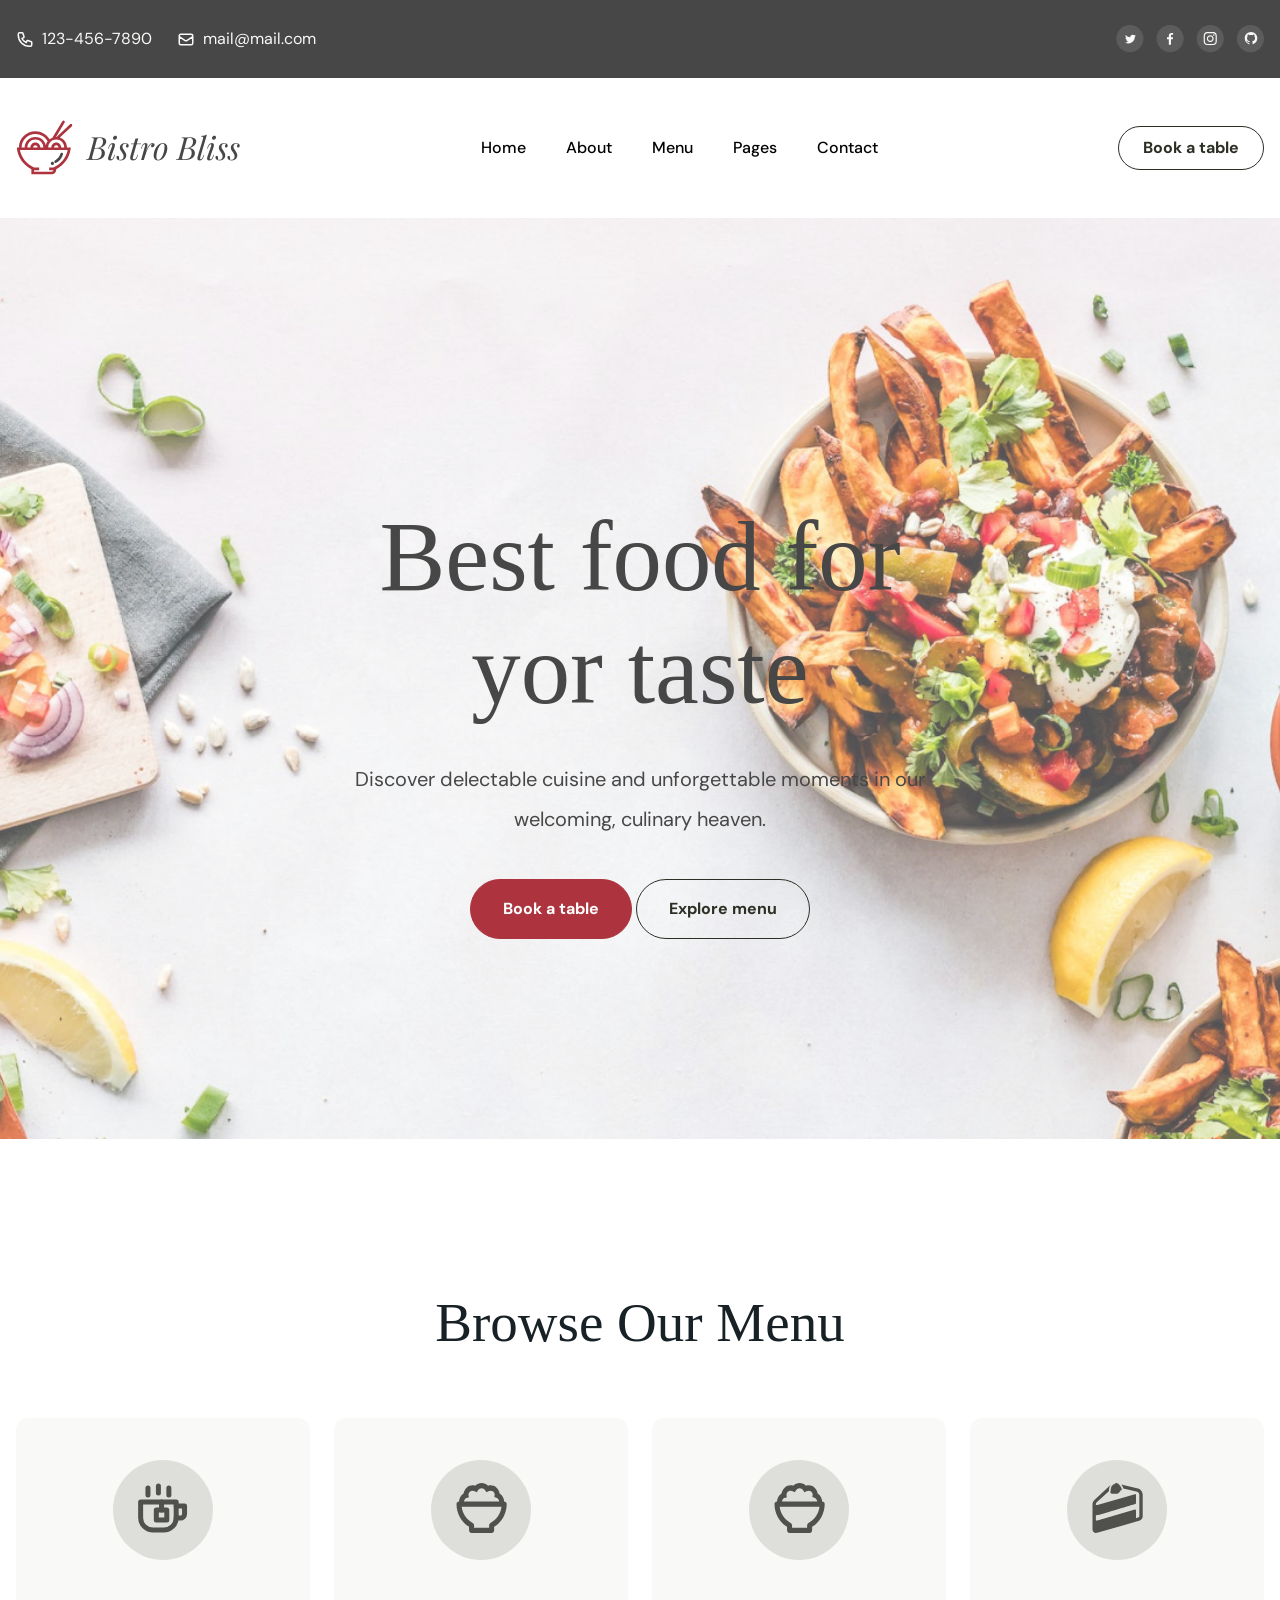
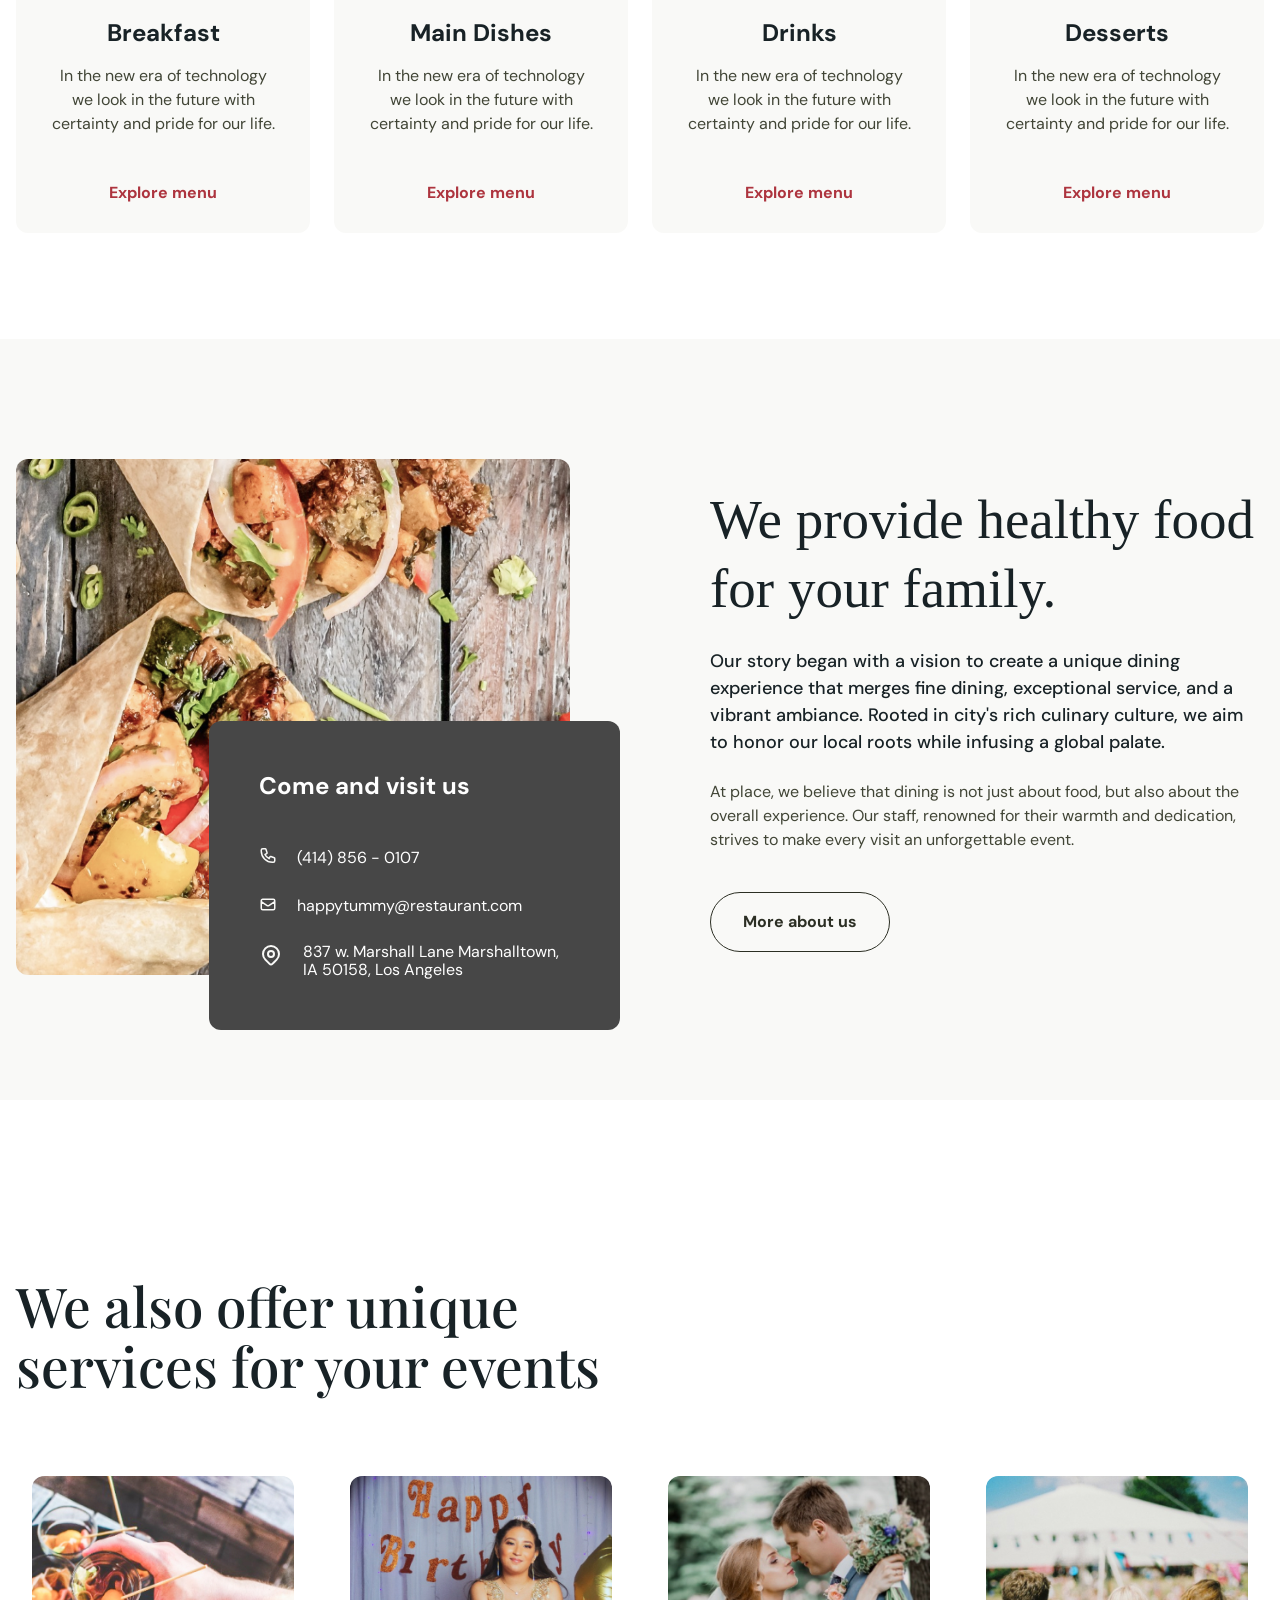
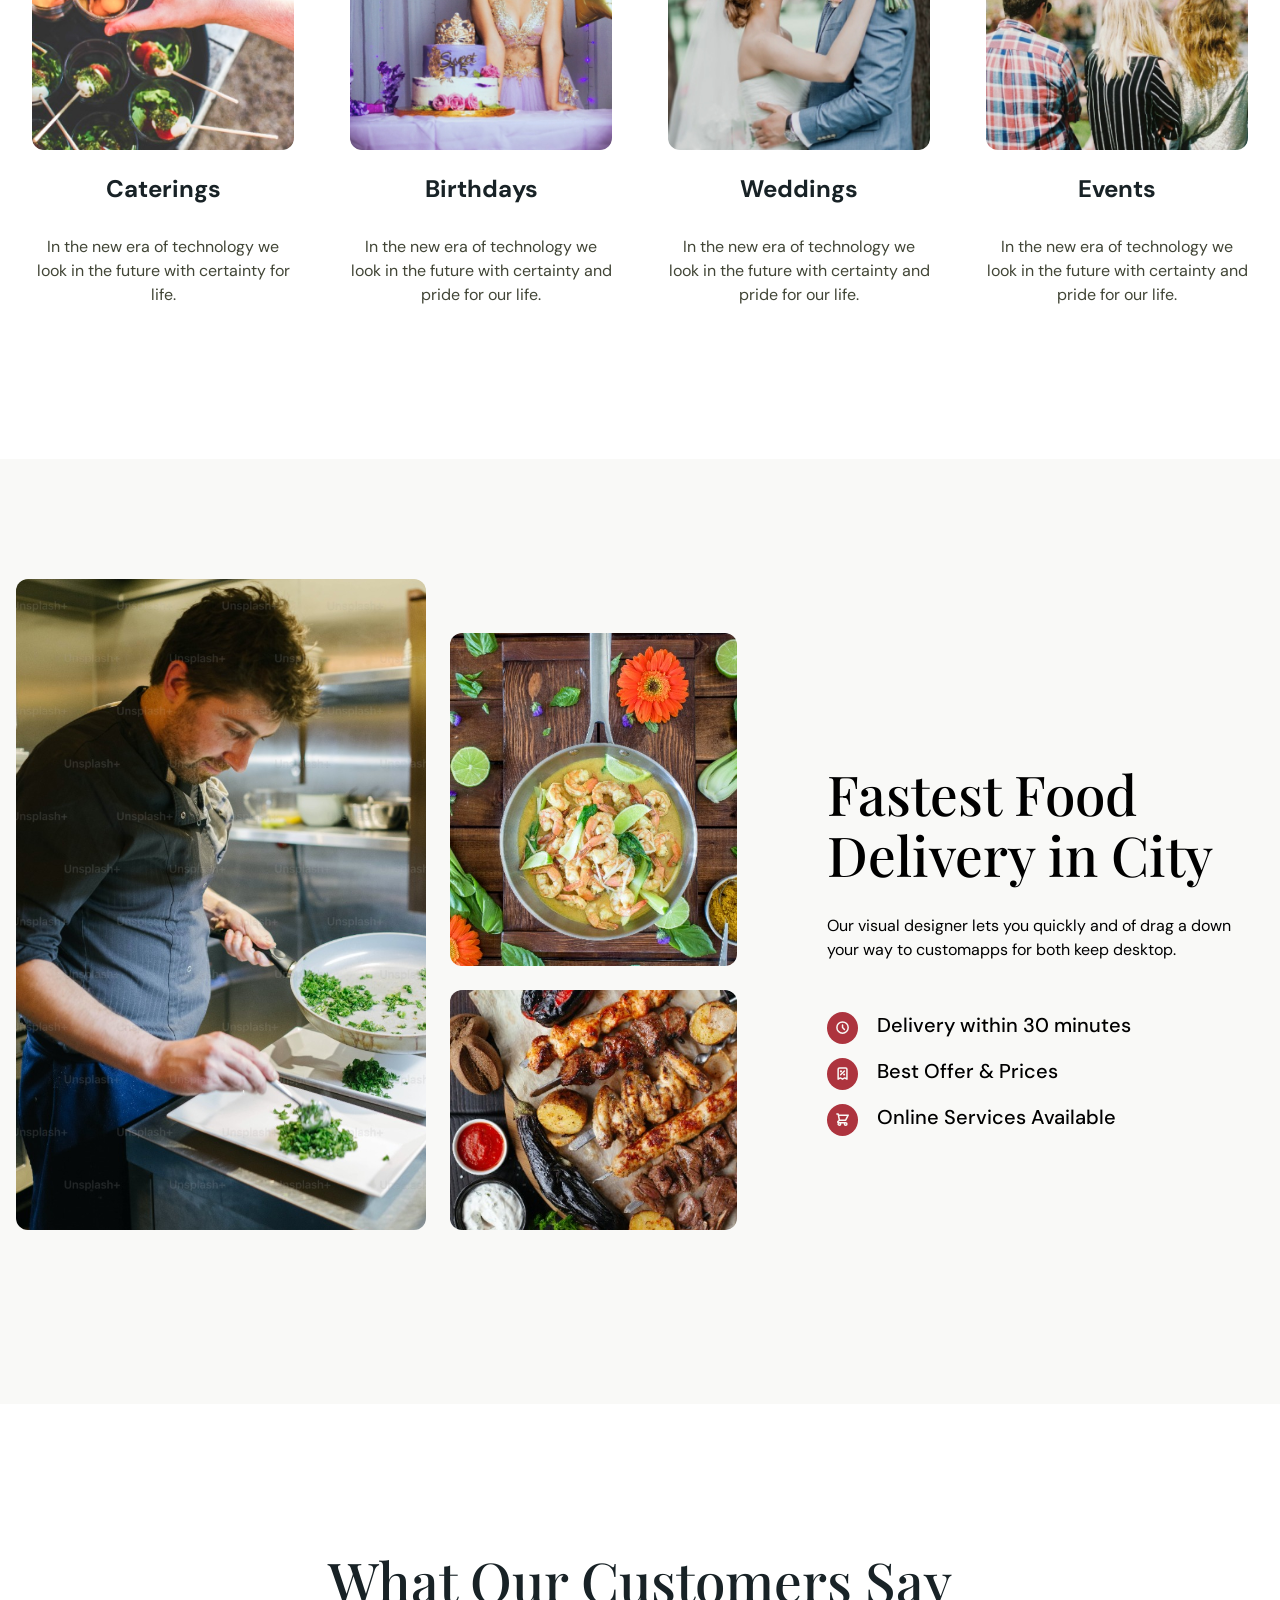
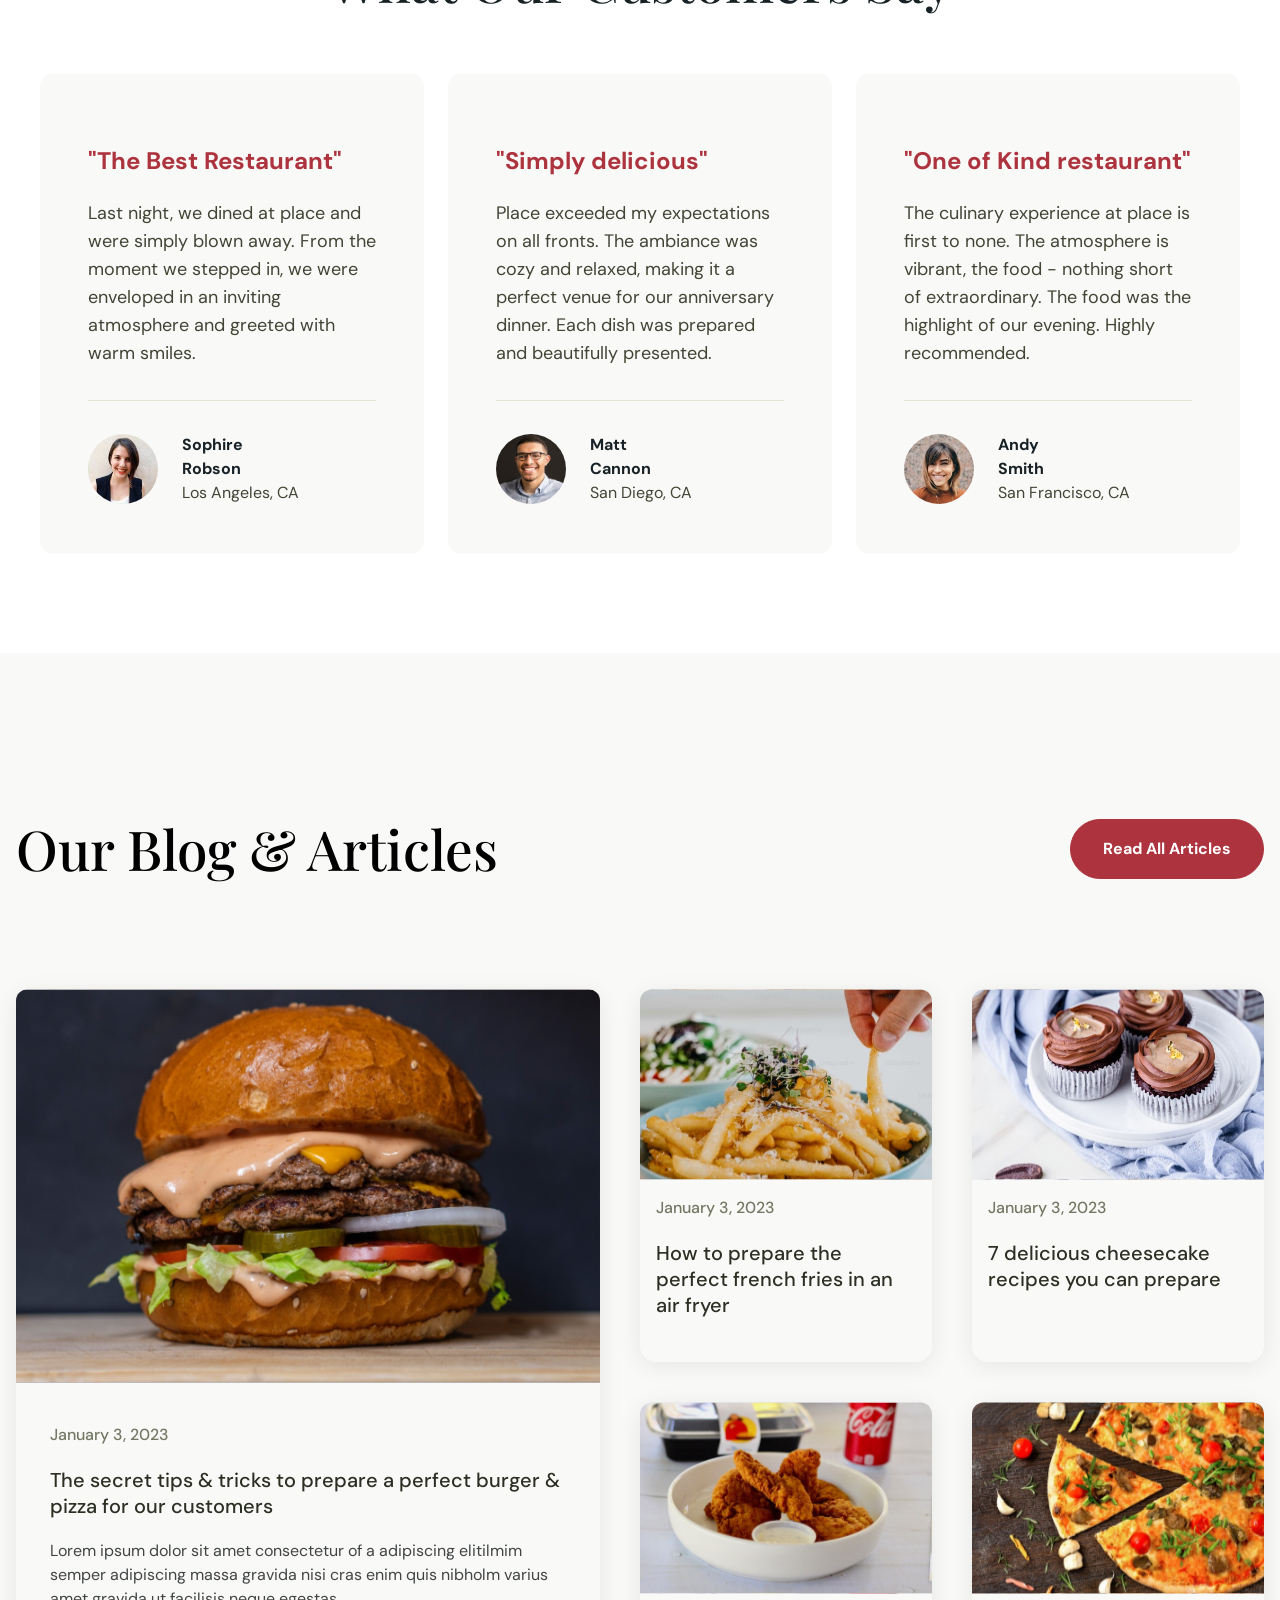
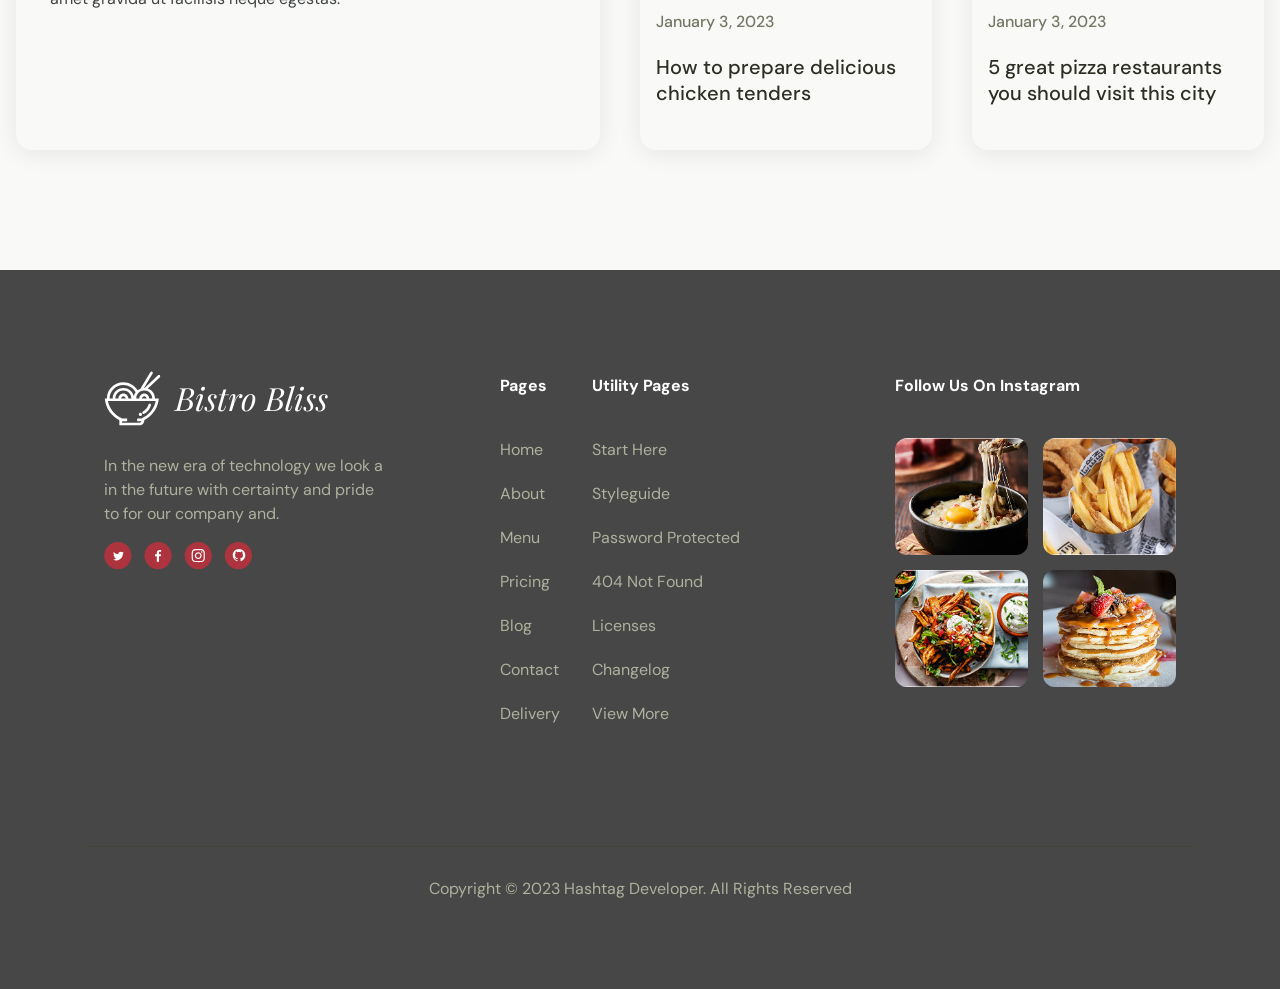
<file: index.html>
<!DOCTYPE html>
<html lang="en">
<head>
    <meta charset="UTF-8">
    <meta name="viewport" content="width=device-width, initial-scale=1.0">
    <title>Document</title>
    <link href="https://fonts.googleapis.com/css2?family=DM+Sans:ital,opsz,wght@0,9..40,100..1000;1,9..40,100..1000&family=Playfair+Display:ital,wght@0,400..900;1,400..900&display=swap" rel="stylesheet">
    <link rel="stylesheet" href="/CSS/style.css" ></link>
</head>
<body>

    <header class="header">
        <div class="bg-dark-grey">
            <nav class="top-bar container">
                <div class="top-bar-contact">
                    <a href="tel:123-456-7890">
                        <img src="/Image/phone.svg" alt="Icon telephone">
                        <span class= "contact-text"> 123-456-7890 </span>
                    </a>

                    <a href="mailto: mail@mail.com"> 
                        <img src="/Image/mail.svg" alt="">
                        <span class="contact-text"> mail@mail.com</span> 
                    </a>

                </div>

                <nav class="top-bar-social">
                 <ul class="top-bar-social-menu">
                        <li><a href="#"> <img src="/Image/twiter.svg" alt=""> </a> </li>
                        <li><a href="#"> <img src="/Image/facebook.svg" alt=""> </a> </li>
                        <li><a href="#"> <img src="/Image/insta.svg" alt=""> </a> </li>
                        <li><a href="#"> <img src="/Image/github.svg" alt=""> </a> </li> 
                    </ul>
                </nav>
            </nav>
        </div>

        <div class="main-menu container">
            <div class="logo">
                <img class="logo" src="Image/japanese-food.svg" alt="Logo restaurante Bistro Bliss" />
                <h1 class="logo-title"> Bistro Bliss </h1>
            </div>
            

            <nav class="menu">
                <ul class="menu-list">
                    <li><a href="#">Home</a></li>
                    <li><a href="#">About</a></li>
                    <li><a href="#">Menu</a></li>
                    <li><a href="#">Pages</a></li>
                    <li><a href="#">Contact</a></li>
                </ul>
            </nav>

            <button class="button">Book a table</button>

        </div>
    </header>




    <main class="main">
        <section class="hero-banner">
            <div class="hero-banner-content">
                <h2 class="hero-banner-title">Best food for yor taste</h2>
                <p class="hero-banner-description"> Discover delectable cuisine and unforgettable moments in our welcoming, culinary heaven.</p>
                 <div class="hero-banner-buttons">
                     <button class="button button-xl button-red ">Book a table</button>
                     <button class="button button-xl">Explore menu</button>
                 </div>
            </div>
            
        </section>

        <div class="bg-white"> 
            <section class="our-menu container">
                <h2 class="our-menu-title">Browse Our Menu</h2>
                <div class="our-menu-cards">
                    <article class="our-menu-card">
                        <div class="our-menu-card-img-content">
                            <img class="our-menu-card-image" src="Image/brakfast-icon.svg" alt="icono">

                        </div>
                        
                        <div class="our-menu-card-content">
                            <h3 class="our-menu-card-title">Breakfast</h3>
                            <p class="our-menu-card-description">In the new era of technology we look in the future with certainty and pride for our life.</p>
                        </div>
                        <a class="our-menu-card-link" href="">Explore menu</a>
                    </article>

                    <article class="our-menu-card">
                        <div class="our-menu-card-img-content">
                            <img class="our-menu-card-image" src="Image/MainDishes-icon.svg" alt="icono">
                            
                        </div>
                        <div class="our-menu-card-content"> 
                            <h3 class="our-menu-card-title">Main Dishes</h3>
                            <p class="our-menu-card-description">In the new era of technology we look in the future with certainty and pride for our life.</p>
                        </div>
                        <a class="our-menu-card-link"  href="">Explore menu</a>
                    </article>

                    <article class="our-menu-card">
                        <div class="our-menu-card-img-content"> 
                            <img class="our-menu-card-image" src="Image/Drinks-icon.svg" alt="icono">
                            
                        </div>
                        <div class="our-menu-card-content">
                            <h3 class="our-menu-card-title">Drinks</h3>
                            <p class="our-menu-card-description">In the new era of technology we look in the future with certainty and pride for our life.</p>
                        </div>
                        <a class="our-menu-card-link"  href="">Explore menu</a>
                    </article>

                    <article class="our-menu-card">
                        <div class="our-menu-card-img-content"> 
                            <img class="our-menu-card-image" src="Image/Dessert-icon.svg" alt="icono">
                            
                        </div>
                        <div class="our-menu-card-content">
                            <h3 class="our-menu-card-title">Desserts</h3>
                            <p class="our-menu-card-description">In the new era of technology we look in the future with certainty and pride for our life.</p>
                        </div>
                        <a class="our-menu-card-link" href="">Explore menu</a>
                    </article>

                </div>

            </section>

        </div>
       
    
    <div class="bg-grey">
         <section class="about-us container">
            <div class="about-us-info">
                <img class="about-us-img" src="Image/about-us-3.png" alt="icono">
                <article class="about-us-info-box">
                    <div class="about-us-info-box-content">
                        <p class="about-us-info-box-title">Come and visit us</p>
                        <p class="about-us-info-box-phone">(414) 856 - 0107</p>
                        <p class="about-us-info-box-mail">happytummy@restaurant.com</p>
                        <p class="about-us-info-box-address">837 w. Marshall Lane Marshalltown, IA 50158, Los Angeles</p>
                     </div>
                       
                    
                </article>
            </div>

            <div class="about-us-text">
                <h2 class="about-us-title">We provide healthy food for your family.</h2>
                <p class="about-us-desc-main">Our story began with a vision to create a unique dining experience that merges fine dining, exceptional service, and a vibrant ambiance. Rooted in city's rich culinary culture, we aim to honor our local roots while infusing a global palate. </p>
                <p class="about-us-desc">At place, we believe that dining is not just about food, but also about the overall experience. Our staff, renowned for their warmth and dedication, strives to make every visit an unforgettable event. </p>
                <a class="button button-xl about-us-link" href="">More about us</a>
            </div>
        </section>
    </div>
       


        <div class="bg-white">  
           <section class="services container">
                <h3 class="service-title">We also offer unique services for your events</h3>
                <div class="services-cards">
                    <article class="services-card">
                        <img class="services-card-img" src="Image/caterings.jpg" alt="Foto de un catering">
                        <h3 class="services-card-title">Caterings</h3>
                        <p class="services-card-desc">In the new era of technology we look in the future with certainty for life.</p>
                    
                    </article>

                    <article class="services-card">
                        <img class="services-card-img"  src="Image/birthday.jpg" alt="Foto de una cumpleañera">
                        <h3 class="services-card-title">Birthdays</h3>
                        <p class="services-card-desc">In the new era of technology we look in the future with certainty and pride for our life.</p>
                    
                    </article>

                    <article class="services-card">
                        <img class="services-card-img" src="Image/weding.jpg" alt="Foto pareja de boda">
                        <h3 class="services-card-title">Weddings</h3>
                        <p class="services-card-desc">In the new era of technology we look in the future with certainty and pride for our life.</p>
                    
                    </article>

                    <article class="services-card">
                        <img class="services-card-img" src="Image/event.jpg" alt="Foto personas en un evento">
                        <h3 class="services-card-title">Events</h3>
                        <p class="services-card-desc">In the new era of technology we look in the future with certainty and pride for our life.</p>
                    
                    </article>
                </div>
            </section> 
        </div>
        
        <div class="bg-grey">
            <section class="delivery container">
                <div class="delivery-imgs">
                    <img class="delivery-img" src="Image/Delivery-picture1.svg" alt="Foto de un chef">
                    <img class="delivery-img" src="Image/Delivery-picture2.svg" alt="Foto de plato de gambas">
                    <img class="delivery-img" src="Image/Delivery-picture3.svg" alt="Foto plato de carne">   
                </div>
                <div class="delivery-info">
                    <h2 class="delivery-title">Fastest Food Delivery in City</h2>
                    <p class="delivery-desc">Our visual designer lets you quickly and of drag a down your way to customapps for both keep desktop. </p>
                    <ul class="delivery-points">
                        <li class="delivery-point-item">Delivery within 30 minutes

                        </li> 

                        <li class="delivery-point-item">Best Offer & Prices
                        
                        </li> 

                        <li class="delivery-point-item">Online Services Available
                        
                        </li> 

                    </ul>
               
                   <!-- <img src="/CodeSpace_Estefi/Image/delivery-icon-clock.svg" alt="Icono reloj">
                 
                    <img src="/CodeSpace_Estefi/Image/delivery-icon-receipt-tax.svg" alt="Icono de una factura">
            
                    <img src="/CodeSpace_Estefi/Image/delivery-icon-shopping-cart.svg" alt="Icono de un carrito de compra">
            --> 
                </div>
    
            </section>

        </div>

        <div class="bg-white">
          <section class="opinions container">
            <h2 class="opinions-title">What Our Customers Say</h2>
            <div class="opinions-cards">
                <article class="opinions-card">
                    <h3 class="opinions-card-title">"The Best Restaurant"</h3>
                    <p  class="opinions-card-desc">Last night, we dined at place and were simply blown away. From the moment we stepped in, we were enveloped in an inviting atmosphere and greeted with warm smiles.</p>
                    <div class="opinions-card-author">
                        <img class="opinions-card-author-img" src="Image/opinion1.png" alt="Mujer con pelo corto y morena">
                        <div class="opinions-card-data">
                            <p class="opinions-card-author-name">Sophire Robson</p>
                            <p class="opinions-card-author-city">Los Angeles, CA</p>  
                        </div>
                        
                    </div>
                </article>

                <article class="opinions-card">
                    <h3 class="opinions-card-title">"Simply delicious"</h3>
                    <p class="opinions-card-desc">Place exceeded my expectations on all fronts. The ambiance was cozy and relaxed, making it a perfect venue for our anniversary dinner. Each dish was prepared and beautifully presented.</p>
                    <div class="opinions-card-author">
                        <img class="opinions-card-author-img" src="Image/opinion2.png" alt="Hombre moreno con pelo corto y gafas">
                         <div class="opinions-card-data">
                            <p class="opinions-card-author-name">Matt Cannon</p>
                            <p class="opinions-card-author-city">San Diego, CA</p> 
                         </div>
                        
                    </div>
                </article>

                <article class="opinions-card">
                    <h3 class="opinions-card-title">"One of Kind restaurant"</h3>
                    <p class="opinions-card-desc">The culinary experience at place is first to none. The atmosphere is vibrant, the food - nothing short of extraordinary. The food was the highlight of our evening. Highly recommended.</p>
                    <div class="opinions-card-author">
                        <img class="opinions-card-author-img" src="Image/opinion3.png" alt="Mujer sonriente con el pelo suelto y medio rubio">
                         <div class="opinions-card-data">
                            <p class="opinions-card-author-name">Andy Smith</p>
                            <p class="opinions-card-author-city">San Francisco, CA</p>  
                         </div>
                        
                    </div>
                </article>

            </div>
        </section>  
        </div>
        

        <div class="bg-grey">

                <section class="blog container">
                    <div class="blog-header">
                    <h2 class="blog-title">Our Blog & Articles</h2>
                    <button class="button button-xl button-red">Read All Articles</button> 
                    </div>

                    <div class="blog-articles">
                        <article class="blog-article-main">
                            <img class="blog-article-img" src="Image/articles-blog-p1.svg" alt="Foto hamburguesa">
                            <div class="blog-article-data"> 
                               <time class="blog-article-date">January 3, 2023</time>
                                <h3 class="blog-article-title">The secret tips & tricks to prepare a perfect burger & pizza for our customers</h3>
                                <p class="blog-article-desc">Lorem ipsum dolor sit amet consectetur of a adipiscing elitilmim semper adipiscing massa gravida nisi cras enim quis nibholm varius amet gravida ut facilisis neque egestas.</p> 
                            </div>
                            
                    
                        </article>
                
            
                        <article class="blog-article">
                            <img class="blog-article-img" src="Image/articles-blog-p2.svg" atl="Foto patatas fritas">
            
                            <div class="blog-article-data"> 
                                <time class="blog-article-date" class="article-card-date">January 3, 2023</time>
                                <h3 class="blog-article-title">How to prepare the perfect french fries in an air fryer</h3>
                            </div>
                            
                        </article>

                        <article class="blog-article">
                            <img class="blog-article-img"  src="Image/articles-blog-p3.svg" atl="Foto cupcakes">
                            <div class="blog-article-data"> 
                                <time class="blog-article-date">January 3, 2023</time>
                                <h3 class="blog-article-title">7 delicious cheesecake recipes you can prepare</h3>
                            </div>
                           
                           
                        </article>

                        <article class="blog-article">
                            <img class="blog-article-img" src="Image/articles-blog-p4.svg" atl="Foto de un plato con pollo frito">
                            <div class="blog-article-data"> 
                                <time class="blog-article-date" class="article-card-date">January 3, 2023</time>
                                <h3 class="blog-article-title">How to prepare delicious chicken tenders</h3>
                            </div>
                           
                        </article>

                        <article class="blog-article">
                            <img class="blog-article-img" src="Image/articles-blog-p5.svg" atl="Foto de una pizza">
                            <div class="blog-article-data"> 
                                <time class="blog-article-date" >January 3, 2023</time>
                                <h3 class="blog-article-title">5 great pizza restaurants you should visit this city</h3>
                            </div>
                            
                        </article>
                    </div>
                </section>
        </div>
        
        </main>

    <!-- Comentario -->

    <div class="bg-footer">
    <footer class="footer">
        <div class="footer-info container">
            <div class="footer-info-company">
                <div class="logo">
                    <svg class="logo" width="57" height="55" viewBox="0 0 57 55" fill="none" xmlns="http://www.w3.org/2000/svg">
                        <g id="japanese-food" clip-path="url(#clip0_6038_123)">
                            <path class="logo-white" id="Vector" d="M48.1695 0.80383C47.8609 0.625798 47.4931 0.575068 47.1466 0.662739C46.8 0.750411 46.5029 0.969345 46.3203 1.27163L36.6489 17.3631C36.5993 17.4465 36.5593 17.5351 36.5295 17.6272C35.4474 18.0212 34.4374 18.5848 33.5387 19.2959C30.6083 14.4064 25.2391 11.3276 19.3732 11.3276C10.3221 11.3276 2.95967 18.5483 2.93444 27.4317H0.800903L0.991673 28.9239C2.10183 37.597 7.54798 45.1725 15.3787 49.1615V54.2826H35.5843C38.1455 54.2826 40.2292 52.2343 40.2292 49.7182V49.1621C48.0624 45.1713 53.5061 37.5958 54.6187 28.9239L54.8095 27.4305H50.9566C50.9387 22.8963 47.9781 19.0415 43.86 17.5861L55.9264 6.18174C56.4631 5.67465 56.4803 4.83454 55.9621 4.30751C55.8394 4.18203 55.6926 4.08154 55.5303 4.01178C55.368 3.94202 55.1932 3.90435 55.0161 3.90092C54.8389 3.8975 54.6628 3.92839 54.4978 3.99183C54.3328 4.05526 54.1821 4.15001 54.0544 4.27064L40.6132 16.9762C40.4926 16.9714 40.3726 16.9581 40.2501 16.9581C40.1726 16.9581 40.0981 16.969 40.0218 16.9702L48.6458 2.62004C48.736 2.47007 48.7952 2.30413 48.8201 2.13169C48.8449 1.95925 48.8349 1.78369 48.7907 1.61504C48.7465 1.44638 48.6689 1.28794 48.5623 1.14875C48.4557 1.00956 48.3222 0.892356 48.1695 0.80383ZM19.3726 13.9803C24.54 13.9803 29.2501 16.8372 31.5929 21.3134C30.7388 22.4671 30.1332 23.7798 29.8132 25.1712C28.7394 20.4763 24.4698 16.9569 19.3726 16.9569C13.4852 16.9569 8.69567 21.6519 8.67044 27.4311H5.63537C5.65998 20.0109 11.8114 13.9803 19.3726 13.9803ZM19.3726 22.5935C16.6464 22.5935 14.428 24.7603 14.4027 27.4311H11.372C11.3972 23.1145 14.9744 19.6102 19.3726 19.6102C23.772 19.6102 27.3529 23.1145 27.3757 27.4311H24.3412C24.3172 24.7603 22.0987 22.5935 19.3726 22.5935ZM21.6384 27.4317H17.1067C17.1188 26.8487 17.3628 26.2934 17.7866 25.885C18.2103 25.4765 18.7801 25.2472 19.3738 25.2462C19.9673 25.2473 20.5367 25.4768 20.96 25.8853C21.3833 26.2938 21.6269 26.8489 21.6384 27.4317ZM51.6975 30.0844C50.1966 37.7928 44.8741 44.3644 37.4975 47.5121H33.1744V50.1654H37.4686C37.3675 50.5817 37.1267 50.9525 36.7851 51.2182C36.4434 51.4838 36.0207 51.6288 35.5849 51.6299H18.0803V50.1654H23.1443V47.5121H18.1129C10.7363 44.3662 5.41321 37.7928 3.91106 30.0844H51.6975ZM37.9849 27.4317C37.9968 26.8489 38.2405 26.2939 38.6639 25.8854C39.0873 25.4769 39.6567 25.2475 40.2501 25.2462C40.8441 25.2467 41.4143 25.4758 41.8383 25.8844C42.2624 26.2929 42.5065 26.8484 42.5184 27.4317H37.9849ZM40.2501 19.6108C44.6514 19.6108 48.2335 23.1151 48.2569 27.4317H45.2206C45.196 24.7609 42.9769 22.5941 40.2501 22.5941C37.524 22.5941 35.3074 24.7609 35.2827 27.4317H32.2495C32.2741 23.1151 35.8514 19.6108 40.2501 19.6108Z" fill="#ffffff"/>
                            <path id="Vector_2" d="M39.6742 42.9139C39.8902 42.9139 40.1086 42.8637 40.3098 42.7568C41.9592 41.8897 43.4066 40.6947 44.5599 39.248C45.7131 37.8012 46.547 36.1345 47.0083 34.3539C47.0525 34.1848 47.0623 34.0088 47.0371 33.8361C47.0119 33.6633 46.9522 33.4971 46.8615 33.347C46.7708 33.1969 46.6507 33.0659 46.5083 32.9615C46.3659 32.8571 46.204 32.7813 46.0317 32.7385C45.8594 32.6957 45.6802 32.6867 45.5043 32.7121C45.3285 32.7374 45.1595 32.7967 45.007 32.8863C44.8546 32.976 44.7216 33.0943 44.6158 33.2346C44.51 33.3748 44.4334 33.5342 44.3905 33.7035C44.0222 35.1266 43.3561 36.4588 42.4346 37.6151C41.5131 38.7714 40.3565 39.7265 39.0385 40.4196C38.7727 40.5585 38.5618 40.7808 38.4396 41.051C38.3173 41.3213 38.2906 41.6239 38.3637 41.9108C38.4368 42.1976 38.6055 42.4522 38.843 42.634C39.0805 42.8158 39.3731 42.9143 39.6742 42.9139Z" fill="#ffffff"/>
                            <path id="Vector_3" d="M36.4059 45.0063C37.2902 45.0063 38.0071 44.3022 38.0071 43.4337C38.0071 42.5651 37.2902 41.861 36.4059 41.861C35.5215 41.861 34.8046 42.5651 34.8046 43.4337C34.8046 44.3022 35.5215 45.0063 36.4059 45.0063Z" fill="#ffffff"/>
                        </g>
                        <defs>
                            <clipPath id="clip0_6038_123">
                                <rect width="56" height="55" fill="white" transform="translate(0.5)"/>
                            </clipPath>
                        </defs>
                    </svg>

                    <h1>Bistro Bliss</h1>
                </div>
                <p class="footer-info-company-desc">In the new era of technology we look a in the future with certainty and pride to for our company and.</p>
                <nav class="top-bar-social">
                    <ul class ="top-bar-social-menu">
                            <li>
                                <a href="#"> 
                                    <svg width="28" height="28" viewBox="0 0 28 28" fill="none" xmlns="http://www.w3.org/2000/svg">
                                        <g id="1">
                                            <circle id="BG" cx="13.9013" cy="13.5855" r="13.5855" fill="#ffffff" fill-opacity="0.12"/>
                                                <g id="logo-twitter 2">
                                                    <g id="Group">
                                                        <path id="Vector" d="M19.9167 10.6613C19.5101 10.8421 19.0809 10.955 18.6291 11.0228C19.0809 10.7517 19.4423 10.3225 19.6005 9.80293C19.1713 10.0514 18.6969 10.2321 18.1773 10.3451C17.7707 9.91588 17.1834 9.64481 16.5508 9.64481C15.331 9.64481 14.337 10.6388 14.337 11.8586C14.337 12.0393 14.3596 12.1975 14.4048 12.3556C12.575 12.2652 10.926 11.3842 9.81907 10.0288C9.63835 10.3677 9.52541 10.7291 9.52541 11.1357C9.52541 11.9038 9.90943 12.5815 10.5194 12.9881C10.1579 12.9655 9.81907 12.8752 9.50282 12.717V12.7396C9.50282 13.8239 10.2709 14.7275 11.2874 14.9308C11.1067 14.976 10.9034 14.9986 10.7001 14.9986C10.5645 14.9986 10.4064 14.976 10.2709 14.9534C10.5645 15.8344 11.3778 16.4895 12.3491 16.4895C11.5811 17.0769 10.6323 17.4383 9.59317 17.4383C9.41246 17.4383 9.23174 17.4383 9.07361 17.4157C10.0676 18.0482 11.2196 18.4097 12.4847 18.4097C16.5734 18.4097 18.8098 15.0212 18.8098 12.0845C18.8098 11.9941 18.8098 11.8812 18.8098 11.7908C19.239 11.4972 19.6231 11.1131 19.9167 10.6613Z" fill="#ffffff"/>
                                                         />
                                                    </g>
                                                </g>
                                        </g> 
                                    </svg>
                                </a> 
                            </li>

                            <li>
                                <a href="#"> 
                                    <svg width="28" height="28" viewBox="0 0 28 28" fill="none" xmlns="http://www.w3.org/2000/svg">
                                        <g id="2">
                                            <circle id="BG" cx="14.0723" cy="13.5855" r="13.5855" fill="#ffffff" fill-opacity="0.12"/>
                                                <g id="logo-fb-simple 2">
                                                    <g id="Group">
                                                        <path id="Vector" d="M12.817 19.7065V14.3174H11.0034V12.2171H12.817V10.6682C12.817 8.87078 13.9148 7.89203 15.5183 7.89203C16.2863 7.89203 16.9464 7.94921 17.1388 7.97477V9.85322L16.0267 9.85372C15.1547 9.85372 14.9858 10.2681 14.9858 10.8762V12.2171H17.0656L16.7948 14.3174H14.9858V19.7065H12.817Z" fill="#ffffff"/>
                                                    </g>
                                                </g>
                                        </g> 
                                    </svg>
                                </a> 
                            </li>

                            <li>
                                <a href="#"> 
                                    <svg width="28" height="28" viewBox="0 0 28 28" fill="none" xmlns="http://www.w3.org/2000/svg">
                                        <g id="3">
                                            <circle id="BG" cx="14.2435" cy="13.5855" r="13.5855" fill="#ffffff" fill-opacity="0.12"/>
                                                <g id="logo-instagram 1">
                                                    <g id="Group">
                                                        <path id="Vector" d="M14.2451 8.20053C16.0003 8.20053 16.2082 8.2071 16.9015 8.23872C17.3184 8.24382 17.7313 8.32037 18.1223 8.46504C18.4059 8.5744 18.6634 8.74191 18.8783 8.95681C19.0932 9.17171 19.2607 9.42922 19.3701 9.71278C19.5148 10.1038 19.5913 10.5167 19.5964 10.9336C19.6277 11.627 19.6346 11.8348 19.6346 13.59C19.6346 15.3451 19.628 15.553 19.5964 16.2464C19.5913 16.6632 19.5148 17.0762 19.3701 17.4672C19.2607 17.7507 19.0932 18.0082 18.8783 18.2231C18.6634 18.438 18.4059 18.6056 18.1223 18.7149C17.7313 18.8596 17.3184 18.9361 16.9015 18.9412C16.2085 18.9725 16.0006 18.9794 14.2451 18.9794C12.4897 18.9794 12.2818 18.9729 11.5888 18.9412C11.1719 18.9361 10.759 18.8596 10.368 18.7149C10.0844 18.6056 9.82688 18.438 9.61199 18.2231C9.39709 18.0082 9.22957 17.7507 9.12021 17.4672C8.97554 17.0762 8.89899 16.6632 8.89389 16.2464C8.86259 15.553 8.8557 15.3451 8.8557 13.59C8.8557 11.8348 8.86228 11.627 8.89389 10.9336C8.89899 10.5167 8.97554 10.1038 9.12021 9.71278C9.22957 9.42922 9.39709 9.17171 9.61199 8.95681C9.82688 8.74191 10.0844 8.5744 10.368 8.46504C10.759 8.32037 11.1719 8.24382 11.5888 8.23872C12.2821 8.20742 12.49 8.20053 14.2451 8.20053ZM14.2451 7.01602C12.4609 7.01602 12.2361 7.02353 11.5349 7.05546C10.9893 7.06632 10.4495 7.16962 9.93848 7.36098C9.50007 7.52616 9.103 7.785 8.77494 8.11945C8.44019 8.44763 8.18112 8.84493 8.01584 9.28362C7.82448 9.79467 7.72118 10.3345 7.71032 10.8801C7.67902 11.5806 7.67151 11.8054 7.67151 13.5897C7.67151 15.3739 7.67902 15.5987 7.71095 16.2999C7.7218 16.8455 7.82511 17.3853 8.01647 17.8963C8.18156 18.335 8.44041 18.7323 8.77494 19.0605C9.10318 19.395 9.50048 19.6539 9.9391 19.819C10.4502 20.0103 10.99 20.1136 11.5356 20.1245C12.2367 20.1558 12.4606 20.1639 14.2458 20.1639C16.031 20.1639 16.2548 20.1564 16.956 20.1245C17.5016 20.1136 18.0414 20.0103 18.5524 19.819C18.989 19.6498 19.3854 19.3913 19.7164 19.0601C20.0473 18.729 20.3055 18.3324 20.4745 17.8957C20.6658 17.3847 20.7691 16.8449 20.78 16.2993C20.8113 15.5987 20.8188 15.3739 20.8188 13.5897C20.8188 11.8054 20.8113 11.5806 20.7793 10.8794C20.7685 10.3338 20.6652 9.79404 20.4738 9.28299C20.3087 8.84436 20.0499 8.44706 19.7154 8.11883C19.3871 7.7843 18.9898 7.52545 18.5512 7.36036C18.0401 7.16899 17.5003 7.06569 16.9547 7.05484C16.2542 7.02353 16.0294 7.01602 14.2451 7.01602Z" fill="#ffffff"/>
                                                        <path id="Vector_2" d="M14.2435 10.2176C13.5759 10.2176 12.9232 10.4155 12.3681 10.7865C11.8129 11.1574 11.3803 11.6846 11.1248 12.3014C10.8693 12.9183 10.8024 13.597 10.9327 14.2519C11.0629 14.9067 11.3844 15.5082 11.8565 15.9803C12.3286 16.4524 12.9301 16.7739 13.585 16.9041C14.2398 17.0344 14.9185 16.9675 15.5354 16.712C16.1522 16.4565 16.6794 16.0239 17.0503 15.4687C17.4213 14.9136 17.6192 14.2609 17.6192 13.5933C17.6192 12.698 17.2636 11.8394 16.6305 11.2063C15.9974 10.5732 15.1388 10.2176 14.2435 10.2176ZM14.2435 15.7845C13.8101 15.7845 13.3865 15.656 13.0261 15.4152C12.6658 15.1744 12.385 14.8322 12.2191 14.4318C12.0533 14.0314 12.0099 13.5908 12.0944 13.1658C12.179 12.7407 12.3877 12.3503 12.6941 12.0439C13.0005 11.7374 13.391 11.5287 13.816 11.4442C14.2411 11.3596 14.6817 11.403 15.0821 11.5689C15.4825 11.7347 15.8247 12.0156 16.0654 12.3759C16.3062 12.7363 16.4347 13.1599 16.4347 13.5933C16.4347 14.1744 16.2039 14.7318 15.7929 15.1427C15.382 15.5536 14.8247 15.7845 14.2435 15.7845Z" fill="#ffffff"/>
                                                        <path id="Vector_3" d="M17.7641 10.8711C18.1997 10.8711 18.5529 10.5179 18.5529 10.0823C18.5529 9.6466 18.1997 9.29343 17.7641 9.29343C17.3284 9.29343 16.9752 9.6466 16.9752 10.0823C16.9752 10.5179 17.3284 10.8711 17.7641 10.8711Z" fill="#ffffff"/>
                                                    </g>
                                                </g>
                                        </g> 
                                    </svg>
                                </a> 
                            </li>


                            <li>
                                <a href="#"> 
                                    <svg width="28" height="28" viewBox="0 0 28 28" fill="none" xmlns="http://www.w3.org/2000/svg">
                                        <g id="4">
                                            <circle id="BG" cx="14.4145" cy="13.5855" r="13.5855" fill="#ffffff" fill-opacity="0.12"/>
                                                <g id="logo-github 1">
                                                    <g id="Group">
                                                        <path id="Vector" fill-rule="evenodd" clip-rule="evenodd" d="M15.0219 7.01602C11.5373 7.01602 8.73389 9.81945 8.73389 13.3041C8.73389 16.0813 10.5417 18.4393 13.0307 19.2777C13.3451 19.3301 13.4499 19.1467 13.4499 18.9633C13.4499 18.8061 13.4499 18.4131 13.4499 17.8891C11.6945 18.2821 11.3277 17.0507 11.3277 17.0507C11.0395 16.3171 10.6203 16.1337 10.6203 16.1337C10.0439 15.7407 10.6727 15.7407 10.6727 15.7407C11.3015 15.7931 11.6421 16.3957 11.6421 16.3957C12.1923 17.3651 13.1093 17.0769 13.4761 16.9197C13.5285 16.5005 13.6857 16.2385 13.8691 16.0813C12.4805 15.9241 11.0133 15.3739 11.0133 12.9635C11.0133 12.2823 11.2491 11.7059 11.6683 11.2867C11.6159 11.1295 11.3801 10.5007 11.7207 9.60984C11.7207 9.60984 12.2447 9.45264 13.4499 10.2649C13.9477 10.1338 14.4979 10.0552 15.0219 10.0552C15.5459 10.0552 16.0962 10.1338 16.594 10.2649C17.7992 9.45264 18.3232 9.60984 18.3232 9.60984C18.6638 10.4745 18.4542 11.1033 18.3756 11.2867C18.7686 11.7321 19.0306 12.2823 19.0306 12.9635C19.0306 15.3739 17.5634 15.8979 16.1486 16.0551C16.3844 16.2385 16.5678 16.6315 16.5678 17.2079C16.5678 18.0463 16.5678 18.7275 16.5678 18.9371C16.5678 19.0943 16.6726 19.3039 17.0132 19.2515C19.5022 18.4393 21.31 16.0813 21.31 13.3041C21.31 9.81945 18.5066 7.01602 15.0219 7.01602Z" fill="#ffffff"/>
                                                    </g>
                                                </g>
                                        </g> 
                                    </svg>
                                </a> 
                            </li>  
                    </ul>  
                </nav>

            </div>
            <div class="footer-info-menus">
                <div class="footer-info-pages">
                    <h3 class="footer-info-pages-title">Pages</h3>
                    <ul class="footer-info-pages-menu">
                        <li class="footer-info-pages-menu-item">Home</li>
                        <li class="footer-info-pages-menu-item">About</li>
                        <li class="footer-info-pages-menu-item">Menu</li>
                        <li class="footer-info-pages-menu-item">Pricing</li>
                        <li class="footer-info-pages-menu-item">Blog</li>
                        <li class="footer-info-pages-menu-item">Contact</li>
                        <li class="footer-info-pages-menu-item">Delivery</li>
                    </ul>
                </div>

                <div class="footer-info-utility">
                    <h3 class="footer-info-utility-title">Utility Pages</h3>
                    <ul class="footer-info-utility-menu">
                        <li class="footer-info-utility-menu-item">Start Here</li>
                        <li class="footer-info-utility-menu-item">Styleguide</li>
                        <li class="footer-info-utility-menu-item">Password Protected</li>
                        <li class="footer-info-utility-menu-item">404 Not Found</li>
                        <li class="footer-info-utility-menu-item">Licenses</li>
                        <li class="footer-info-utility-menu-item">Changelog</li>
                        <li class="footer-info-utility-menu-item">View More</li>
                    </ul>
                </div> 
            </div>
           

            <div class="footer-info-instagram">
                <h3 class="footer-info-instagram-title">Follow Us On Instagram</h3>
                <div class="footer-info-instagram-grid">
                    <img class="footer-info-instagram-img" src="Image/footer-p1.jpg" alt="Imagen de un bol de arroz con huevo y queso" >
                    <img class="footer-info-instagram-img" src="Image/footer-p2.jpg" alt="Imagen de patatatas fritas" >
                    <img class="footer-info-instagram-img" src="Image/footer-p3.jpg" alt="Imagen de batatas con huevo" >
                    <img class="footer-info-instagram-img" src="Image/footer-p4.jpg" alt="Imagen de tortitas con fresas" >
                </div>
                
            </div>
        </div>
        <p class="footer-copyright container">Copyright © 2023 Hashtag Developer. All Rights Reserved</p>
    </footer>
    </div>
</body>
</html>
</file>
<file: CSS/style.css>
/*setting*/
@import "00-Settings/variables.css";


/*Generic*/
@import "01-Generic/reset.css";
@import "01-Generic/layout.css";


/*Elements*/
@import "02-Element/header.css";
@import "02-Element/hero-banner.css";
@import "02-Element/our-menu.css";
@import "02-Element/about-us.css";
@import "02-Element/services.css";
@import "02-Element/delivery.css";
@import "02-Element/opinions.css";
@import "02-Element/blog.css";
@import "02-Element/footer.css";

/*Components*/
@import "03-Components/button.css";
</file>
